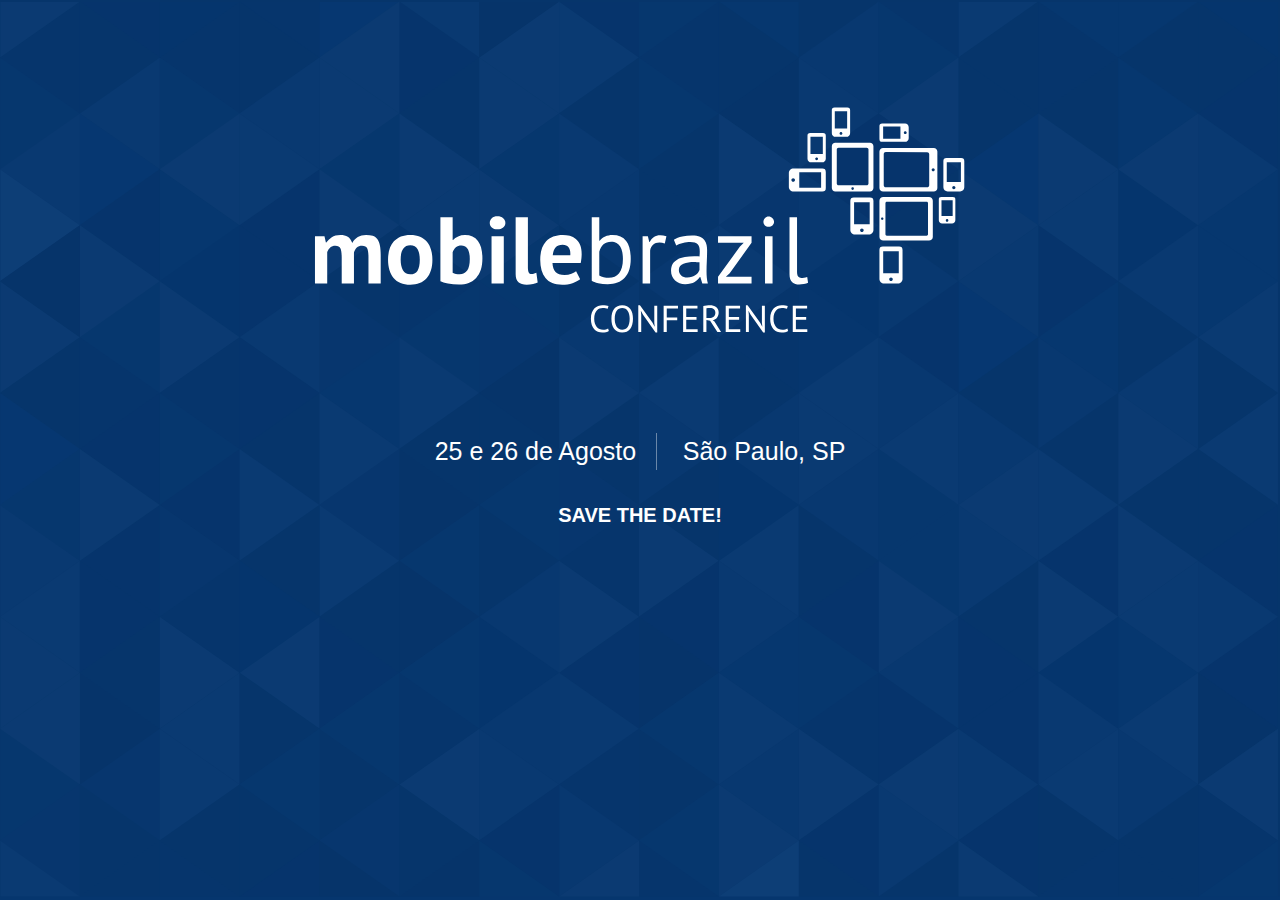
<file: index.html>
<!DOCTYPE html>
<html lang="pt-br">

<head>
    <meta http-equiv="Content-Type" content="text/html; charset=UTF-8">
    <title>Mobile Brazil Conference 2016</title>

    <meta http-equiv="X-UA-Compatible" content="IE=edge,chrome=1">
    <meta name="description" content="Mobile Brazil Conference 2015">
    <meta name="keywords" content="mobile, android, ios, windows, phone, firefoxos, web, javascript, css3, html5, evento, congresso, sao paulo, brasil, brazil">
    <meta name="viewport" content="width=device-width, initial-scale=1.0, maximum-scale=1.0, user-scalable=no">

    <meta name="theme-color" content="#ffffff">
    <link rel="stylesheet" href="./assets/bootstrap.min.css">
    <link href="./assets/font-awesome.min.css" rel="stylesheet">
    <link rel="stylesheet" href="./assets/style.css">
    <link rel="stylesheet" href="./assets/magnific-popup.css">
    <link href="./assets/css(1)" rel="stylesheet" type="text/css">
    <link rel="apple-touch-icon" sizes="57x57" href="http://mobilebrazilconference.com.br/img/apple-icon-57x57.png">
    <link rel="apple-touch-icon" sizes="60x60" href="http://mobilebrazilconference.com.br/img/apple-icon-60x60.png">
    <link rel="apple-touch-icon" sizes="72x72" href="http://mobilebrazilconference.com.br/img/apple-icon-72x72.png">
    <link rel="apple-touch-icon" sizes="76x76" href="http://mobilebrazilconference.com.br/img/apple-icon-76x76.png">
    <link rel="apple-touch-icon" sizes="114x114" href="http://mobilebrazilconference.com.br/img/apple-icon-114x114.png">
    <link rel="apple-touch-icon" sizes="120x120" href="http://mobilebrazilconference.com.br/img/apple-icon-120x120.png">
    <link rel="apple-touch-icon" sizes="144x144" href="http://mobilebrazilconference.com.br/img/apple-icon-144x144.png">
    <link rel="apple-touch-icon" sizes="152x152" href="http://mobilebrazilconference.com.br/img/apple-icon-152x152.png">
    <link rel="apple-touch-icon" sizes="180x180" href="http://mobilebrazilconference.com.br/img/apple-icon-180x180.png">
    <link rel="icon" type="image/png" sizes="192x192" href="http://mobilebrazilconference.com.br/img/android-icon-192x192.png">
    <link rel="icon" type="image/png" sizes="32x32" href="http://mobilebrazilconference.com.br/img/favicon-32x32.png">
    <link rel="icon" type="image/png" sizes="96x96" href="http://mobilebrazilconference.com.br/img/favicon-96x96.png">
    <link rel="icon" type="image/png" sizes="16x16" href="http://mobilebrazilconference.com.br/img/favicon-16x16.png">
    <meta property="og:title" content="Mobile Brazil Conference 2016">
    <meta property="og:image" content="img/fb-mbc.png">
    <meta property="og:description" content="13 e 14 de Maio de 2016 - São Paulo, SP">
    <link rel="manifest" href="http://mobilebrazilconference.com.br/img/manifest.json">
    <meta name="msapplication-TileColor" content="#ffffff">
    <meta name="msapplication-TileImage" content="img/ms-icon-144x144.png">
    <meta name="theme-color" content="#ffffff">
</head>

<body>
    <section id="intro">
        <div class="container">
            <div class="row">
                <div class="col-md-offset-2 col-md-8 intro-connections-wrp">
                    <h1 class="brand-heading"><img class="main-logo" src="./assets/logo-mobile.svg" alt="Mobile Brazil Conference"></h1>
                    <p class="intro-text">
                        <span class="subtitle-left">25 e 26 de Agosto</span>
                        <span class="subtitle-right">São Paulo, SP</span>
                        <br/><br/>
                        <span><b>SAVE THE DATE!</b></span>
                    </p>
                </div>
            </div>
        </div>
        <svg class="triangles" preserveAspectRatio="none" viewBox="0 0 805 461" version="1.1" xmlns="http://www.w3.org/2000/svg" xmlns:xlink="http://www.w3.org/1999/xlink">
            <g id="Page-1" sketch:type="MSShapeGroup">
                <rect id="Rectangle-1-Copy" fill="#063569" x="0" y="0" width="100%" height="459"></rect>
                <path d="M301.391,29.442 L251.162,58.09 L301.394,86.739 L301.394,29.442 L301.391,29.442" id="Fill-66" fill="#063569"></path>
                <path d="M100.464,373.23 L50.233,401.882 L100.464,430.527 L100.464,373.23" id="Fill-67" fill="#0A386F"></path>
                <path d="M602.783,373.23 L602.783,430.527 L653.017,401.882 L602.783,373.23" id="Fill-68" fill="#0F3E76"></path>
                <path d="M401.857,144.04 L401.857,201.337 L452.091,172.687 L401.857,144.04" id="Fill-69" fill="#063569"></path>
                <path d="M301.394,144.04 L301.391,144.04 L251.162,172.687 L301.394,201.337 L301.394,144.04" id="Fill-70" fill="#083A70"></path>
                <path d="M100.464,258.637 L50.233,287.281 L100.464,315.934 L100.464,258.637" id="Fill-71" fill="#06336A"></path>
                <path d="M401.857,373.23 L401.857,430.527 L452.091,401.882 L401.857,373.23" id="Fill-72" fill="#063569"></path>
                <path d="M502.322,144.04 L452.091,172.687 L502.322,201.337 L502.322,144.04" id="Fill-73" fill="#06346B"></path>
                <path d="M200.927,373.23 L200.927,430.527 L251.162,401.882 L200.927,373.23" id="Fill-74" fill="#063569"></path>
                <path d="M200.927,201.337 L150.694,229.982 L200.927,258.637 L200.927,201.337" id="Fill-75" fill="#063569"></path>
                <path d="M401.857,86.739 L351.626,115.389 L401.857,144.04 L401.857,86.739" id="Fill-76" fill="#0C3B73"></path>
                <path d="M200.927,258.637 L200.927,315.934 L251.162,287.281 L200.927,258.637" id="Fill-77" fill="#114078"></path>
                <path d="M401.857,29.442 L401.857,86.739 L452.091,58.09 L401.857,29.442" id="Fill-78" fill="#083A70"></path>
                <path d="M200.927,86.739 L150.694,115.389 L200.927,144.04 L200.927,86.739" id="Fill-79" fill="#06336A"></path>
                <path d="M703.248,86.743 L703.248,144.04 L753.481,115.393 L703.248,86.743" id="Fill-80" fill="#04356D"></path>
                <path d="M602.783,86.739 L552.553,115.389 L602.783,144.04 L602.783,86.739" id="Fill-81" fill="#063569"></path>
                <path d="M502.322,29.442 L452.091,58.09 L502.322,86.739 L502.322,29.442" id="Fill-82" fill="#073265"></path>
                <path d="M401.857,201.337 L351.626,229.982 L401.857,258.637 L401.857,201.337" id="Fill-83" fill="#063569"></path>
                <path d="M502.322,258.637 L502.317,258.637 L452.091,287.281 L502.322,315.934 L502.322,258.637" id="Fill-84" fill="#114078"></path>
                <path d="M100.464,86.743 L100.464,144.04 L150.694,115.389 L100.464,86.743" id="Fill-85" fill="#073971"></path>
                <path d="M602.783,29.442 L602.783,86.739 L653.017,58.09 L602.783,29.442" id="Fill-86" fill="#063569"></path>
                <path d="M301.394,201.337 L301.394,258.637 L351.626,229.982 L301.394,201.337" id="Fill-87" fill="#063569"></path>
                <path d="M602.783,144.04 L602.783,201.337 L653.017,172.69 L602.783,144.04" id="Fill-88" fill="#073A76"></path>
                <path d="M100.464,144.04 L50.233,172.687 L100.464,201.337 L100.464,144.04" id="Fill-89" fill="#083A70"></path>
                <path d="M100.464,201.337 L100.464,258.637 L150.694,229.982 L100.464,201.337" id="Fill-90" fill="#083A70"></path>
                <path d="M200.927,29.442 L200.927,86.739 L251.162,58.09 L200.927,29.442" id="Fill-91" fill="#134278"></path>
                <path d="M200.927,144.04 L200.927,201.337 L251.162,172.687 L200.927,144.04" id="Fill-92" fill="#0A386F"></path>
                <path d="M602.783,258.637 L602.783,315.934 L653.017,287.281 L602.783,258.637" id="Fill-93" fill="#0F3E76"></path>
                <path d="M301.394,258.637 L301.391,258.637 L251.162,287.281 L301.394,315.934 L301.394,258.637" id="Fill-94" fill="#083A70"></path>
                <path d="M502.322,201.337 L502.322,258.637 L552.553,229.982 L502.322,201.337" id="Fill-95" fill="#114078"></path>
                <path d="M502.322,86.743 L502.322,144.04 L552.553,115.389 L502.322,86.743" id="Fill-96" fill="#0C3B73"></path>
                <path d="M200.927,315.934 L150.694,344.578 L200.927,373.23 L200.927,315.934" id="Fill-97" fill="#134278"></path>
                <path d="M100.464,29.442 L50.233,58.09 L100.464,86.739 L100.464,29.442" id="Fill-98" fill="#0F3E76"></path>
                <path d="M602.783,315.934 L602.783,315.934 L552.553,344.578 L602.783,373.23 L602.783,315.934" id="Fill-99" fill="#0C3B73"></path>
                <path d="M401.857,315.934 L401.852,315.934 L351.626,344.578 L401.857,373.23 L401.857,315.934" id="Fill-100" fill="#06336A"></path>
                <path d="M401.857,258.637 L401.857,315.934 L452.091,287.281 L401.857,258.637" id="Fill-101" fill="#134278"></path>
                <path d="M703.248,144.04 L653.017,172.69 L703.248,201.337 L703.248,144.04" id="Fill-102" fill="#073971"></path>
                <path d="M703.248,29.442 L653.017,58.09 L703.248,86.741 L703.248,29.442" id="Fill-103" fill="#063569"></path>
                <path d="M301.394,430.527 L301.394,459.181 L351.626,459.181 L301.394,430.527" id="Fill-104" fill="#083A70"></path>
                <path d="M0.224,144.169 L0.224,201.211 L50.233,172.687 L0.224,144.169" id="Fill-105" fill="#134278"></path>
                <path d="M0.224,29.569 L0.224,86.61 L50.233,58.09 L0.224,29.569" id="Fill-106" fill="#083A70"></path>
                <path d="M703.248,430.527 L703.248,459.181 L753.479,459.181 L703.248,430.527" id="Fill-107" fill="#063569"></path>
                <path d="M602.783,201.337 L552.553,229.982 L602.783,258.637 L602.783,201.337" id="Fill-108" fill="#114078"></path>
                <path d="M401.857,430.527 L401.852,430.527 L351.626,459.181 L401.857,459.181 L401.857,430.527" id="Fill-109" fill="#134278"></path>
                <path d="M602.783,430.527 L602.783,430.527 L552.553,459.181 L602.783,459.181 L602.783,430.527" id="Fill-110" fill="#063569"></path>
                <path d="M803.712,201.337 L753.479,229.989 L803.712,258.637 L803.712,201.337" id="Fill-111" fill="#114078"></path>
                <path d="M803.712,315.934 L803.712,315.934 L753.479,344.578 L803.712,373.23 L803.712,315.934" id="Fill-112" fill="#06336A"></path>
                <path d="M100.464,430.527 L100.464,459.181 L150.694,459.181 L100.464,430.527" id="Fill-113" fill="#06346B"></path>
                <path d="M0.224,258.763 L0.224,315.807 L50.233,287.281 L0.224,258.763" id="Fill-114" fill="#0F3E76"></path>
                <path d="M0.224,373.359 L0.224,430.4 L50.233,401.882 L0.224,373.359" id="Fill-115" fill="#083A70"></path>
                <path d="M200.927,430.527 L150.694,459.181 L200.927,459.181 L200.927,430.527" id="Fill-116" fill="#06336A"></path>
                <path d="M803.712,86.741 L753.481,115.393 L803.712,144.04 L803.712,86.741" id="Fill-117" fill="#073971"></path>
                <path d="M803.712,430.527 L803.712,430.527 L753.479,459.181 L803.712,459.181 L803.712,430.527" id="Fill-118" fill="#073970"></path>
                <path d="M100.464,315.934 L100.464,373.23 L150.694,344.578 L100.464,315.934" id="Fill-119" fill="#134278"></path>
                <path d="M301.394,86.743 L301.394,144.04 L351.626,115.389 L301.394,86.743" id="Fill-120" fill="#134278"></path>
                <path d="M502.322,430.527 L502.322,459.181 L552.553,459.181 L502.322,430.527" id="Fill-121" fill="#063569"></path>
                <path d="M653.017,401.882 L653.017,401.882 L602.783,430.527 L653.017,459.181 L653.017,401.882" id="Fill-122" fill="#06336A"></path>
                <path d="M100.464,1.019 L50.628,1.019 L100.464,29.442 L100.464,1.019" id="Fill-123" fill="#06336A"></path>
                <path d="M50.233,0.792 L50.233,58.09 L100.464,29.442 L50.233,0.792" id="Fill-125" fill="#063569"></path>
                <path d="M50.233,0.792 L50.233,0.792 L0.224,29.315 L0.224,29.569 L50.233,58.09 L50.233,0.792" id="Fill-126" fill="#06346B"></path>
                <path d="M50.233,58.09 L50.233,58.09 L0.224,86.61 L0.224,86.865 L50.233,115.389 L50.233,58.09" id="Fill-127" fill="#0F3E76"></path>
                <path d="M0.224,86.865 L0.224,143.913 L50.233,115.389 L0.224,86.865" id="Fill-128" fill="#194A84"></path>
                <path d="M50.233,58.09 L50.233,115.389 L100.464,86.739 L50.233,58.09" id="Fill-129" fill="#073A76"></path>
                <path d="M100.464,86.739 L100.464,86.739 L50.233,115.389 L100.464,144.036 L100.464,86.739" id="Fill-130" fill="#06336A"></path>
                <path d="M50.233,115.389 L50.233,172.687 L100.464,144.04 L100.464,144.036 L50.233,115.389" id="Fill-131" fill="#134278"></path>
                <path id="Fill-132" fill="#4A7E9A" d="M100.464,144.036 L100.464,144.04 L100.464,144.036"></path>
                <path d="M50.233,115.389 L50.233,115.389 L0.224,143.913 L0.224,144.169 L50.233,172.687 L50.233,115.389" id="Fill-133" fill="#073265"></path>
                <path d="M50.233,172.687 L50.233,172.687 L0.224,201.211 L0.224,201.464 L50.233,229.982 L50.233,172.687" id="Fill-134" fill="#063569"></path>
                <path d="M0.224,201.464 L0.224,258.508 L50.233,229.982 L0.224,201.464" id="Fill-135" fill="#073A76"></path>
                <path d="M50.233,172.687 L50.233,229.982 L100.464,201.337 L50.233,172.687" id="Fill-136" fill="#06346B"></path>
                <path d="M100.464,201.337 L100.464,201.337 L50.233,229.982 L100.464,258.637 L100.464,201.337" id="Fill-137" fill="#06336A"></path>
                <path d="M50.233,229.982 L50.233,287.281 L100.464,258.637 L50.233,229.982" id="Fill-138" fill="#134278"></path>
                <path d="M50.233,229.982 L50.233,229.982 L0.224,258.508 L0.224,258.763 L50.233,287.281 L50.233,229.982" id="Fill-139" fill="#083A70"></path>
                <path d="M50.233,287.281 L50.233,287.281 L0.224,315.807 L0.224,316.06 L50.233,344.578 L50.233,287.281" id="Fill-140" fill="#114078"></path>
                <path d="M0.224,316.06 L0.224,373.104 L50.233,344.578 L0.224,316.06" id="Fill-141" fill="#134278"></path>
                <path d="M50.233,287.281 L50.233,344.578 L100.464,315.934 L50.233,287.281" id="Fill-142" fill="#06336A"></path>
                <path d="M100.464,315.934 L100.464,315.934 L50.233,344.578 L100.464,373.23 L100.464,315.934" id="Fill-143" fill="#063569"></path>
                <path d="M50.233,344.578 L50.233,401.882 L100.464,373.23 L50.233,344.578" id="Fill-144" fill="#073265"></path>
                <path d="M50.233,344.578 L50.233,344.578 L0.224,373.104 L0.224,373.359 L50.233,401.882 L50.233,344.578" id="Fill-145" fill="#134278"></path>
                <path d="M50.233,401.882 L50.233,401.882 L0.224,430.4 L0.224,430.656 L50.233,459.181 L50.233,401.882" id="Fill-146" fill="#0A386F"></path>
                <path d="M0.224,430.656 L0.224,459.181 L50.233,459.181 L0.224,430.656" id="Fill-147" fill="#114078"></path>
                <path d="M50.233,401.882 L50.233,459.181 L100.464,430.527 L50.233,401.882" id="Fill-148" fill="#063569"></path>
                <path d="M100.464,430.527 L100.464,430.527 L50.233,459.181 L100.464,459.181 L100.464,430.527" id="Fill-149" fill="#063569"></path>
                <path d="M150.694,0.795 L150.694,0.795 L100.464,29.442 L150.694,58.09 L150.694,0.795" id="Fill-150" fill="#06346B"></path>
                <path d="M100.464,29.442 L100.464,86.743 L150.694,58.09 L100.464,29.442" id="Fill-151" fill="#083A70"></path>
                <path d="M150.694,0.795 L150.694,58.09 L200.927,29.442 L150.694,0.795" id="Fill-152" fill="#063569"></path>
                <path d="M200.927,29.442 L200.927,29.442 L150.694,58.09 L200.927,86.739 L200.927,29.442" id="Fill-153" fill="#0F3E76"></path>
                <path id="Fill-154" fill="#4A7E9A" d="M200.927,86.739 L200.927,86.743 L200.927,86.739"></path>
                <path d="M150.694,58.09 L150.694,115.389 L200.927,86.739 L150.694,58.09" id="Fill-156" fill="#114078"></path>
                <path d="M150.694,58.09 L150.694,58.09 L100.464,86.743 L150.694,115.389 L150.694,58.09" id="Fill-157" fill="#134278"></path>
                <path d="M351.626,0.795 L351.626,0.795 L301.394,29.442 L351.626,58.09 L351.626,0.795" id="Fill-158" fill="#134278"></path>
                <path d="M301.394,29.442 L301.394,86.743 L351.626,58.09 L301.394,29.442" id="Fill-159" fill="#134278"></path>
                <path d="M351.626,0.795 L351.626,58.09 L401.857,29.442 L351.626,0.795" id="Fill-160" fill="#114078"></path>
                <path d="M401.857,29.442 L401.857,29.442 L351.626,58.09 L401.857,86.739 L401.857,29.442" id="Fill-161" fill="#063569"></path>
                <path id="Fill-162" fill="#4A7E9A" d="M401.857,86.739 L401.857,86.743 L401.857,86.739"></path>
                <path d="M351.626,58.09 L351.626,115.389 L401.857,86.739 L351.626,58.09" id="Fill-164" fill="#0F3E76"></path>
                <path d="M351.626,58.09 L351.626,58.09 L301.394,86.743 L351.626,115.389 L351.626,58.09" id="Fill-165" fill="#073970"></path>
                <path d="M552.553,0.795 L552.553,0.795 L502.322,29.442 L552.553,58.09 L552.553,0.795" id="Fill-166" fill="#0C3B73"></path>
                <path d="M502.322,29.442 L502.322,86.743 L552.553,58.09 L502.322,29.442" id="Fill-167" fill="#0F3E76"></path>
                <path d="M552.553,0.795 L552.553,58.09 L602.783,29.442 L552.553,0.795" id="Fill-168" fill="#073970"></path>
                <path id="Fill-169" fill="#4A7E9A" d="M602.783,86.739 L602.783,86.743 L602.783,86.739"></path>
                <path d="M602.783,29.442 L602.783,29.442 L552.553,58.09 L602.783,86.739 L602.783,29.442" id="Fill-171" fill="#134278"></path>
                <path d="M552.553,58.09 L552.553,115.389 L602.783,86.739 L552.553,58.09" id="Fill-172" fill="#06336A"></path>
                <path d="M552.553,58.09 L552.553,58.09 L502.322,86.743 L552.553,115.389 L552.553,58.09" id="Fill-173" fill="#06336A"></path>
                <path d="M753.481,0.795 L753.481,0.795 L703.248,29.442 L753.481,58.09 L753.481,0.795" id="Fill-174" fill="#063569"></path>
                <path d="M703.248,29.442 L703.248,86.743 L753.481,58.09 L703.248,29.442" id="Fill-175" fill="#073971"></path>
                <path d="M753.481,0.795 L753.481,58.09 L803.712,29.442 L753.481,0.795" id="Fill-176" fill="#063569"></path>
                <path d="M803.712,29.442 L803.712,29.442 L753.481,58.09 L803.712,86.741 L803.712,29.442" id="Fill-178" fill="#06336A"></path>
                <path d="M753.481,58.09 L753.481,115.393 L803.712,86.741 L753.481,58.09" id="Fill-179" fill="#0F3E76"></path>
                <path d="M753.481,58.09 L753.481,58.09 L703.248,86.743 L753.481,115.393 L753.481,58.09" id="Fill-180" fill="#134278"></path>
                <path d="M150.694,115.389 L150.694,115.389 L100.464,144.04 L150.694,172.687 L150.694,115.389" id="Fill-181" fill="#04356D"></path>
                <path d="M100.464,144.04 L100.464,201.337 L150.694,172.687 L100.464,144.04" id="Fill-182" fill="#134278"></path>
                <path d="M150.694,115.389 L150.694,172.687 L200.927,144.04 L150.694,115.389" id="Fill-183" fill="#06336A"></path>
                <path d="M200.927,144.04 L200.927,144.04 L150.694,172.687 L200.927,201.337 L200.927,144.04" id="Fill-184" fill="#0F3E76"></path>
                <path d="M150.694,172.687 L150.694,229.982 L200.927,201.337 L150.694,172.687" id="Fill-185" fill="#06336A"></path>
                <path d="M150.694,172.687 L150.694,172.687 L100.464,201.337 L150.694,229.982 L150.694,172.687" id="Fill-186" fill="#06346B"></path>
                <path d="M351.626,115.389 L351.626,115.389 L301.394,144.04 L351.626,172.687 L351.626,115.389" id="Fill-187" fill="#083970"></path>
                <path d="M301.394,144.04 L301.394,201.337 L351.626,172.687 L301.394,144.04" id="Fill-188" fill="#0A386F"></path>
                <path d="M351.626,115.389 L351.626,172.687 L401.857,144.04 L351.626,115.389" id="Fill-189" fill="#063569"></path>
                <path d="M401.857,144.04 L401.857,144.04 L351.626,172.687 L401.857,201.337 L401.857,144.04" id="Fill-190" fill="#0C3B73"></path>
                <path d="M351.626,172.687 L351.626,229.982 L401.857,201.337 L351.626,172.687" id="Fill-191" fill="#134278"></path>
                <path d="M351.626,172.687 L351.626,172.687 L301.394,201.337 L351.626,229.982 L351.626,172.687" id="Fill-192" fill="#073265"></path>
                <path d="M552.553,115.389 L552.553,115.389 L502.322,144.04 L552.553,172.687 L552.553,115.389" id="Fill-193" fill="#04356D"></path>
                <path d="M502.322,144.04 L502.322,201.337 L552.553,172.687 L502.322,144.04" id="Fill-194" fill="#063870"></path>
                <path d="M552.553,115.389 L552.553,172.687 L602.783,144.04 L552.553,115.389" id="Fill-195" fill="#0C3B73"></path>
                <path d="M602.783,144.04 L602.783,144.04 L552.553,172.687 L602.783,201.337 L602.783,144.04" id="Fill-196" fill="#06336A"></path>
                <path d="M552.553,172.687 L552.553,229.982 L602.783,201.337 L552.553,172.687" id="Fill-197" fill="#0C3B73"></path>
                <path d="M552.553,172.687 L552.553,172.687 L502.322,201.337 L552.553,229.982 L552.553,172.687" id="Fill-198" fill="#114078"></path>
                <path d="M703.248,201.337 L703.248,258.637 L753.479,229.989 L703.248,201.337" id="Fill-199" fill="#134278"></path>
                <path d="M703.248,258.637 L703.245,258.637 L653.017,287.281 L703.248,315.934 L703.248,258.637" id="Fill-200" fill="#06336A"></path>
                <path d="M703.248,373.23 L703.245,373.23 L653.017,401.882 L703.248,430.527 L703.248,373.23" id="Fill-201" fill="#114078"></path>
                <path d="M703.248,315.934 L703.248,373.23 L753.479,344.578 L703.248,315.934" id="Fill-202" fill="#073971"></path>
                <path d="M502.322,373.23 L502.317,373.23 L452.091,401.882 L502.322,430.527 L502.322,373.23" id="Fill-203" fill="#0C3B73"></path>
                <path d="M502.322,315.934 L502.322,373.23 L552.553,344.578 L502.322,315.934" id="Fill-204" fill="#083A70"></path>
                <path d="M301.394,373.23 L301.391,373.23 L251.162,401.882 L301.394,430.527 L301.394,373.23" id="Fill-205" fill="#134278"></path>
                <path d="M301.394,315.934 L301.394,373.23 L351.626,344.578 L301.394,315.934" id="Fill-206" fill="#04356D"></path>
                <path d="M753.481,115.393 L753.481,115.393 L703.248,144.04 L753.481,172.69 L753.481,115.393" id="Fill-207" fill="#0F3E76"></path>
                <path d="M703.248,144.04 L703.248,201.337 L753.481,172.69 L703.248,144.04" id="Fill-208" fill="#063569"></path>
                <path d="M753.481,115.393 L753.481,172.69 L803.712,144.04 L753.481,115.393" id="Fill-209" fill="#073971"></path>
                <path d="M803.712,144.04 L803.712,144.04 L753.481,172.69 L803.712,201.337 L803.712,144.04" id="Fill-210" fill="#114078"></path>
                <path d="M753.479,229.989 L803.712,201.337 L753.481,172.69 L753.479,229.989 Z" id="Fill-211" fill="#063569"></path>
                <path d="M753.481,172.69 L703.248,201.337 L753.479,229.989 L753.481,172.69" id="Fill-212" fill="#0F3E76"></path>
                <path d="M150.694,229.982 L150.694,229.982 L100.464,258.637 L150.694,287.281 L150.694,229.982" id="Fill-213" fill="#06336A"></path>
                <path d="M100.464,258.637 L100.464,315.934 L150.694,287.281 L100.464,258.637" id="Fill-214" fill="#0A386F"></path>
                <path d="M150.694,229.982 L150.694,287.281 L200.927,258.637 L150.694,229.982" id="Fill-215" fill="#114078"></path>
                <path d="M200.927,258.637 L200.927,258.637 L150.694,287.281 L200.927,315.934 L200.927,258.637" id="Fill-216" fill="#063569"></path>
                <path d="M150.694,287.281 L150.694,344.578 L200.927,315.934 L150.694,287.281" id="Fill-217" fill="#04356D"></path>
                <path d="M150.694,287.281 L150.694,287.281 L100.464,315.934 L150.694,344.578 L150.694,287.281" id="Fill-218" fill="#06346B"></path>
                <path d="M351.626,229.982 L351.626,229.982 L301.394,258.637 L351.626,287.281 L351.626,229.982" id="Fill-219" fill="#083A70"></path>
                <path d="M301.394,258.637 L301.394,315.934 L351.626,287.281 L301.394,258.637" id="Fill-220" fill="#063569"></path>
                <path d="M351.626,229.982 L351.626,287.281 L401.857,258.637 L351.626,229.982" id="Fill-221" fill="#0A386F"></path>
                <path d="M401.857,258.637 L401.857,258.637 L351.626,287.281 L401.857,315.934 L401.857,258.637" id="Fill-222" fill="#06346B"></path>
                <path id="Fill-223" fill="#4A7E9A" d="M401.857,315.934 L401.852,315.934 L401.857,315.934"></path>
                <path d="M351.626,287.281 L351.626,344.578 L401.852,315.934 L401.857,315.934 L351.626,287.281" id="Fill-225" fill="#134278"></path>
                <path d="M351.626,287.281 L351.626,287.281 L301.394,315.934 L351.626,344.578 L351.626,287.281" id="Fill-226" fill="#0C3B73"></path>
                <path d="M552.553,229.982 L552.553,229.982 L502.322,258.637 L552.553,287.281 L552.553,229.982" id="Fill-227" fill="#0C3B73"></path>
                <path d="M502.322,258.637 L502.322,315.934 L552.553,287.281 L502.322,258.637" id="Fill-228" fill="#063569"></path>
                <path d="M552.553,229.982 L552.553,287.281 L602.783,258.637 L552.553,229.982" id="Fill-229" fill="#083A70"></path>
                <path d="M602.783,258.637 L602.783,258.637 L552.553,287.281 L602.783,315.934 L602.783,258.637" id="Fill-230" fill="#083A70"></path>
                <path d="M552.553,287.281 L552.553,344.578 L602.783,315.934 L552.553,287.281" id="Fill-233" fill="#134278"></path>
                <path d="M552.553,287.281 L552.553,287.281 L502.322,315.934 L552.553,344.578 L552.553,287.281" id="Fill-234" fill="#06336A"></path>
                <path d="M753.479,229.989 L753.479,229.989 L703.248,258.637 L753.479,287.281 L753.479,229.989" id="Fill-235" fill="#063569"></path>
                <path d="M703.248,258.637 L703.248,315.934 L753.479,287.281 L703.248,258.637" id="Fill-236" fill="#134278"></path>
                <path d="M753.479,229.989 L753.479,287.281 L803.712,258.637 L753.479,229.989" id="Fill-237" fill="#063569"></path>
                <path d="M803.712,258.637 L803.712,258.637 L753.479,287.281 L803.712,315.934 L803.712,258.637" id="Fill-238" fill="#06336A"></path>
                <path d="M753.479,287.281 L753.479,344.578 L803.712,315.934 L753.479,287.281" id="Fill-241" fill="#0F3E76"></path>
                <path d="M753.479,287.281 L753.479,287.281 L703.248,315.934 L753.479,344.578 L753.479,287.281" id="Fill-242" fill="#114078"></path>
                <path d="M150.694,344.578 L150.694,344.578 L100.464,373.23 L150.694,401.882 L150.694,344.578" id="Fill-243" fill="#114078"></path>
                <path d="M100.464,373.23 L100.464,430.527 L150.694,401.882 L100.464,373.23" id="Fill-244" fill="#114078"></path>
                <path d="M150.694,344.578 L150.694,401.882 L200.927,373.23 L150.694,344.578" id="Fill-245" fill="#063569"></path>
                <path d="M200.927,373.23 L200.927,373.23 L150.694,401.882 L200.927,430.527 L200.927,373.23" id="Fill-246" fill="#083A70"></path>
                <path d="M150.694,401.882 L150.694,459.181 L200.927,430.527 L150.694,401.882" id="Fill-247" fill="#063569"></path>
                <path d="M150.694,401.882 L150.694,401.882 L100.464,430.527 L150.694,459.181 L150.694,401.882" id="Fill-248" fill="#063569"></path>
                <path d="M351.626,344.578 L351.626,344.578 L301.394,373.23 L351.626,401.882 L351.626,344.578" id="Fill-249" fill="#0C3B73"></path>
                <path d="M301.394,373.23 L301.394,430.527 L351.626,401.882 L301.394,373.23" id="Fill-250" fill="#0F3E76"></path>
                <path d="M351.626,344.578 L351.626,401.882 L401.857,373.23 L351.626,344.578" id="Fill-251" fill="#0F3E76"></path>
                <path d="M401.857,373.23 L401.857,373.23 L351.626,401.882 L401.857,430.527 L401.857,373.23" id="Fill-252" fill="#06346B"></path>
                <path id="Fill-253" fill="#4A7E9A" d="M401.857,430.527 L401.852,430.527 L401.857,430.527"></path>
                <path d="M351.626,401.882 L351.626,459.181 L401.852,430.527 L401.857,430.527 L351.626,401.882" id="Fill-255" fill="#0C3B73"></path>
                <path d="M351.626,401.882 L351.626,401.882 L301.394,430.527 L351.626,459.181 L351.626,401.882" id="Fill-256" fill="#06336A"></path>
                <path d="M552.553,344.578 L552.553,344.578 L502.322,373.23 L552.553,401.882 L552.553,344.578" id="Fill-257" fill="#06346B"></path>
                <path d="M502.322,373.23 L502.322,430.527 L552.553,401.882 L502.322,373.23" id="Fill-258" fill="#134278"></path>
                <path d="M552.553,344.578 L552.553,401.882 L602.783,373.23 L552.553,344.578" id="Fill-259" fill="#06336A"></path>
                <path d="M602.783,373.23 L602.783,373.23 L552.553,401.882 L602.783,430.527 L602.783,373.23" id="Fill-260" fill="#134278"></path>
                <path d="M552.553,401.882 L552.553,459.181 L602.783,430.527 L552.553,401.882" id="Fill-263" fill="#0F3E76"></path>
                <path d="M552.553,401.882 L552.553,401.882 L502.322,430.527 L552.553,459.181 L552.553,401.882" id="Fill-264" fill="#06336A"></path>
                <path d="M753.479,344.578 L753.479,344.578 L703.248,373.23 L753.479,401.882 L753.479,344.578" id="Fill-265" fill="#114078"></path>
                <path d="M703.248,373.23 L703.248,430.527 L753.479,401.882 L703.248,373.23" id="Fill-266" fill="#0C3B73"></path>
                <path d="M753.479,344.578 L753.479,401.882 L803.712,373.23 L753.479,344.578" id="Fill-267" fill="#073265"></path>
                <path d="M803.712,373.23 L803.712,373.23 L753.479,401.882 L803.712,430.527 L803.712,373.23" id="Fill-268" fill="#134278"></path>
                <path d="M753.479,401.882 L753.479,459.181 L803.712,430.527 L753.479,401.882" id="Fill-271" fill="#06346B"></path>
                <path d="M753.479,401.882 L753.479,401.882 L703.248,430.527 L753.479,459.181 L753.479,401.882" id="Fill-272" fill="#063569"></path>
                <path d="M250.768,1.019 L200.927,1.019 L200.927,29.442 L250.768,1.019" id="Fill-273" fill="#073A76"></path>
                <path d="M301.394,1.019 L251.555,1.019 L301.394,29.442 L301.394,1.019" id="Fill-274" fill="#0F3E76"></path>
                <path id="Fill-275" fill="#4A7E9A" d="M301.394,29.442 L301.391,29.442 L301.394,29.442"></path>
                <path d="M451.696,1.019 L401.857,1.019 L401.857,29.442 L451.696,1.019" id="Fill-277" fill="#073970"></path>
                <path d="M502.322,1.019 L452.481,1.019 L502.322,29.442 L502.322,1.019" id="Fill-278" fill="#073971"></path>
                <path d="M652.624,1.019 L602.783,1.019 L602.783,29.442 L652.624,1.019" id="Fill-279" fill="#114078"></path>
                <path d="M703.248,1.019 L653.409,1.019 L703.248,29.442 L703.248,1.019" id="Fill-280" fill="#073971"></path>
                <path id="Fill-281" fill="#4A7E9A" d="M301.394,29.442 L301.391,29.442 L301.394,29.442"></path>
                <path d="M251.162,0.792 L251.162,58.09 L301.391,29.442 L301.394,29.442 L251.162,0.792" id="Fill-282" fill="#06336A"></path>
                <path d="M251.162,0.792 L251.162,0.792 L200.927,29.442 L251.162,58.09 L251.162,0.792" id="Fill-283" fill="#134278"></path>
                <path d="M452.091,0.792 L452.091,58.09 L502.322,29.442 L452.091,0.792" id="Fill-285" fill="#063569"></path>
                <path d="M452.091,0.792 L452.091,0.792 L401.857,29.442 L452.091,58.09 L452.091,0.792" id="Fill-286" fill="#06346B"></path>
                <path d="M653.017,0.792 L653.017,58.09 L703.248,29.442 L653.017,0.792" id="Fill-288" fill="#06346B"></path>
                <path d="M653.017,0.792 L653.017,0.792 L602.783,29.442 L653.017,58.09 L653.017,0.792" id="Fill-289" fill="#063569"></path>
                <path d="M251.162,58.09 L251.162,58.09 L200.927,86.739 L251.162,115.389 L251.162,58.09" id="Fill-290" fill="#083A70"></path>
                <path d="M200.927,86.739 L200.927,144.04 L251.162,115.389 L200.927,86.739" id="Fill-291" fill="#134278"></path>
                <path d="M251.162,58.09 L251.162,115.389 L301.394,86.739 L251.162,58.09" id="Fill-292" fill="#134278"></path>
                <path id="Fill-293" fill="#4A7E9A" d="M301.394,144.036 L301.391,144.04 L301.394,144.04 L301.394,144.036"></path>
                <path d="M301.394,86.739 L301.394,86.739 L251.162,115.389 L301.394,144.036 L301.394,86.739" id="Fill-294" fill="#114078"></path>
                <path d="M251.162,115.389 L251.162,172.687 L301.391,144.04 L301.394,144.036 L251.162,115.389" id="Fill-295" fill="#06346B"></path>
                <path d="M251.162,115.389 L251.162,115.389 L200.927,144.04 L251.162,172.687 L251.162,115.389" id="Fill-296" fill="#063569"></path>
                <path d="M452.091,58.09 L452.091,58.09 L401.857,86.739 L452.091,115.389 L452.091,58.09" id="Fill-297" fill="#063569"></path>
                <path d="M401.857,86.739 L401.857,144.04 L452.091,115.389 L401.857,86.739" id="Fill-298" fill="#063569"></path>
                <path d="M452.091,58.09 L452.091,115.389 L502.322,86.739 L452.091,58.09" id="Fill-299" fill="#134278"></path>
                <path d="M502.322,86.739 L502.322,86.739 L452.091,115.389 L502.322,144.036 L502.322,86.739" id="Fill-300" fill="#0A386F"></path>
                <path d="M452.091,115.389 L452.091,172.687 L502.322,144.04 L502.322,144.036 L452.091,115.389" id="Fill-301" fill="#114078"></path>
                <path id="Fill-302" fill="#4A7E9A" d="M502.322,144.036 L502.322,144.04 L502.322,144.036"></path>
                <path d="M452.091,115.389 L452.091,115.389 L401.857,144.04 L452.091,172.687 L452.091,115.389" id="Fill-303" fill="#0C3B73"></path>
                <path d="M653.017,58.09 L653.017,58.09 L602.783,86.739 L653.017,115.393 L653.017,58.09" id="Fill-304" fill="#073A76"></path>
                <path d="M602.783,86.739 L602.783,144.04 L653.017,115.393 L602.783,86.739" id="Fill-305" fill="#134278"></path>
                <path d="M653.017,58.09 L653.017,115.393 L703.248,86.741 L653.017,58.09" id="Fill-306" fill="#134278"></path>
                <path d="M703.248,86.741 L703.248,86.741 L653.017,115.393 L703.248,144.038 L703.248,86.741" id="Fill-307" fill="#114078"></path>
                <path d="M653.017,115.393 L653.017,172.69 L703.248,144.04 L703.248,144.038 L653.017,115.393" id="Fill-308" fill="#06336A"></path>
                <path id="Fill-309" fill="#4A7E9A" d="M703.248,144.038 L703.248,144.04 L703.248,144.038"></path>
                <path d="M653.017,115.393 L653.017,115.393 L602.783,144.04 L653.017,172.69 L653.017,115.393" id="Fill-310" fill="#0F3E76"></path>
                <path d="M251.162,172.687 L251.162,172.687 L200.927,201.337 L251.162,229.982 L251.162,172.687" id="Fill-311" fill="#073971"></path>
                <path d="M200.927,201.337 L200.927,258.637 L251.162,229.982 L200.927,201.337" id="Fill-312" fill="#114078"></path>
                <path d="M251.162,172.687 L251.162,229.982 L301.394,201.337 L251.162,172.687" id="Fill-313" fill="#114078"></path>
                <path d="M301.394,201.337 L301.394,201.337 L251.162,229.982 L301.394,258.637 L301.394,201.337" id="Fill-314" fill="#063569"></path>
                <path id="Fill-315" fill="#4A7E9A" d="M301.394,258.637 L301.391,258.637 L301.394,258.637"></path>
                <path d="M251.162,229.982 L251.162,287.281 L301.391,258.637 L301.394,258.637 L251.162,229.982" id="Fill-317" fill="#073265"></path>
                <path d="M251.162,229.982 L251.162,229.982 L200.927,258.637 L251.162,287.281 L251.162,229.982" id="Fill-318" fill="#0A386F"></path>
                <path d="M452.091,172.687 L452.091,172.687 L401.857,201.337 L452.091,229.982 L452.091,172.687" id="Fill-319" fill="#114078"></path>
                <path d="M401.857,201.337 L401.857,258.637 L452.091,229.982 L401.857,201.337" id="Fill-320" fill="#0C3B73"></path>
                <path d="M452.091,172.687 L452.091,229.982 L502.322,201.337 L452.091,172.687" id="Fill-321" fill="#063569"></path>
                <path id="Fill-322" fill="#4A7E9A" d="M502.322,258.637 L502.317,258.637 L502.322,258.637"></path>
                <path d="M502.322,201.337 L502.322,201.337 L452.091,229.982 L502.322,258.637 L502.322,201.337" id="Fill-324" fill="#0C3B73"></path>
                <path d="M452.091,229.982 L452.091,287.281 L502.317,258.637 L502.322,258.637 L452.091,229.982" id="Fill-325" fill="#04356D"></path>
                <path d="M452.091,229.982 L452.091,229.982 L401.857,258.637 L452.091,287.281 L452.091,229.982" id="Fill-326" fill="#063569"></path>
                <path d="M653.017,172.69 L653.017,172.69 L602.783,201.337 L653.017,229.989 L653.017,172.69" id="Fill-327" fill="#063569"></path>
                <path d="M602.783,201.337 L602.783,258.637 L653.017,229.989 L602.783,201.337" id="Fill-328" fill="#0C3B73"></path>
                <path d="M653.017,172.69 L653.017,229.989 L703.248,201.337 L653.017,172.69" id="Fill-329" fill="#0C3B73"></path>
                <path id="Fill-330" fill="#4A7E9A" d="M703.248,258.637 L703.245,258.637 L703.248,258.637"></path>
                <path d="M703.248,201.337 L703.248,201.337 L653.017,229.989 L703.248,258.637 L703.248,201.337" id="Fill-332" fill="#063569"></path>
                <path d="M653.017,229.989 L653.017,287.281 L703.245,258.637 L703.248,258.637 L653.017,229.989" id="Fill-333" fill="#114078"></path>
                <path d="M653.017,229.989 L653.017,229.989 L602.783,258.637 L653.017,287.281 L653.017,229.989" id="Fill-334" fill="#134278"></path>
                <path d="M251.162,344.578 L251.162,344.587 L301.394,373.23 L251.162,344.578" id="Fill-335" fill="#4A7E9A"></path>
                <path d="M251.162,287.281 L251.162,287.281 L200.927,315.934 L251.162,344.578 L251.162,287.281" id="Fill-336" fill="#063569"></path>
                <path d="M200.927,315.934 L200.927,373.23 L251.162,344.578 L200.927,315.934" id="Fill-337" fill="#06336A"></path>
                <path d="M251.162,287.281 L251.162,344.578 L301.394,315.934 L251.162,287.281" id="Fill-338" fill="#073265"></path>
                <path id="Fill-339" fill="#4A7E9A" d="M301.394,373.23 L301.391,373.23 L301.394,373.23"></path>
                <path d="M301.394,315.934 L301.394,315.934 L251.162,344.578 L301.394,373.23 L301.394,315.934" id="Fill-341" fill="#083A70"></path>
                <path d="M251.162,344.587 L251.162,401.882 L301.391,373.23 L301.394,373.23 L251.162,344.587" id="Fill-342" fill="#06346B"></path>
                <path d="M251.162,344.578 L251.162,344.578 L200.927,373.23 L251.162,401.882 L251.162,344.578" id="Fill-343" fill="#083A70"></path>
                <path d="M452.091,287.281 L452.091,287.281 L401.857,315.934 L452.091,344.578 L452.091,287.281" id="Fill-344" fill="#06336A"></path>
                <path d="M401.857,315.934 L401.857,373.23 L452.091,344.578 L401.857,315.934" id="Fill-345" fill="#073265"></path>
                <path d="M452.091,287.281 L452.091,344.578 L502.322,315.934 L452.091,287.281" id="Fill-346" fill="#0F3E76"></path>
                <path id="Fill-347" fill="#4A7E9A" d="M502.322,373.23 L502.317,373.23 L502.322,373.23"></path>
                <path d="M502.322,315.934 L502.322,315.934 L452.091,344.578 L502.322,373.23 L502.322,315.934" id="Fill-349" fill="#073971"></path>
                <path d="M452.091,344.578 L452.091,401.882 L502.317,373.23 L502.322,373.23 L452.091,344.578" id="Fill-350" fill="#114078"></path>
                <path d="M452.091,344.578 L452.091,344.578 L401.857,373.23 L452.091,401.882 L452.091,344.578" id="Fill-351" fill="#083A70"></path>
                <path d="M653.017,287.281 L653.017,287.281 L602.783,315.934 L653.017,344.578 L653.017,287.281" id="Fill-352" fill="#063569"></path>
                <path d="M602.783,315.934 L602.783,373.23 L653.017,344.578 L602.783,315.934" id="Fill-353" fill="#06336A"></path>
                <path d="M653.017,287.281 L653.017,344.578 L703.248,315.934 L653.017,287.281" id="Fill-354" fill="#134278"></path>
                <path id="Fill-355" fill="#4A7E9A" d="M703.248,373.23 L703.245,373.23 L703.248,373.23"></path>
                <path d="M703.248,315.934 L703.248,315.934 L653.017,344.578 L703.248,373.23 L703.248,315.934" id="Fill-357" fill="#04356D"></path>
                <path d="M653.017,344.578 L653.017,401.882 L703.245,373.23 L703.248,373.23 L653.017,344.578" id="Fill-358" fill="#0F3E76"></path>
                <path d="M653.017,344.578 L653.017,344.578 L602.783,373.23 L653.017,401.882 L653.017,344.578" id="Fill-359" fill="#06336A"></path>
                <path d="M251.162,401.882 L251.162,401.882 L200.927,430.527 L251.162,459.181 L251.162,401.882" id="Fill-360" fill="#0A386F"></path>
                <path d="M200.927,430.527 L200.927,459.181 L251.162,459.181 L200.927,430.527" id="Fill-361" fill="#073265"></path>
                <path d="M251.162,401.882 L251.162,459.181 L301.394,430.527 L251.162,401.882" id="Fill-362" fill="#063569"></path>
                <path d="M301.394,430.527 L301.394,430.527 L251.162,459.181 L301.394,459.181 L301.394,430.527" id="Fill-363" fill="#073265"></path>
                <path d="M452.091,401.882 L452.091,401.882 L401.857,430.527 L452.091,459.181 L452.091,401.882" id="Fill-364" fill="#083A70"></path>
                <path d="M401.857,430.527 L401.857,459.181 L452.091,459.181 L401.857,430.527" id="Fill-365" fill="#06346B"></path>
                <path d="M452.091,401.882 L452.091,459.181 L502.322,430.527 L452.091,401.882" id="Fill-366" fill="#134278"></path>
                <path d="M502.322,430.527 L502.322,430.527 L452.091,459.181 L502.322,459.181 L502.322,430.527" id="Fill-367" fill="#194A84"></path>
                <path d="M602.783,430.527 L602.783,459.181 L653.017,459.181 L602.783,430.527" id="Fill-368" fill="#134278"></path>
                <path d="M653.017,401.882 L653.017,459.181 L703.248,430.527 L653.017,401.882" id="Fill-369" fill="#063569"></path>
                <path d="M703.248,430.527 L703.248,430.527 L653.017,459.181 L703.248,459.181 L703.248,430.527" id="Fill-370" fill="#06346B"></path>
                <path d="M150.299,1.019 L100.464,1.019 L100.464,29.442 L150.299,1.019" id="Fill-371" fill="#04356D"></path>
                <path d="M200.927,1.019 L151.086,1.019 L200.927,29.442 L200.927,1.019" id="Fill-372" fill="#06346B"></path>
                <path id="Fill-373" fill="#4A7E9A" d="M200.927,1.019 L200.927,29.442 L200.927,1.019"></path>
                <path d="M351.232,1.019 L301.394,1.019 L301.394,29.442 L351.232,1.019" id="Fill-374" fill="#073265"></path>
                <path d="M401.857,1.019 L352.02,1.019 L401.857,29.442 L401.857,1.019" id="Fill-375" fill="#06336A"></path>
                <path d="M552.158,1.019 L502.322,1.019 L502.322,29.442 L552.158,1.019" id="Fill-376" fill="#063569"></path>
                <path d="M552.162,1.019 L552.158,1.019 L502.322,29.442 L552.162,1.019" id="Fill-377" fill="#4A7E9A"></path>
                <path d="M602.783,1.019 L552.947,1.019 L602.783,29.442 L602.783,1.019" id="Fill-378" fill="#06346B"></path>
                <path d="M753.086,1.019 L703.248,1.019 L703.248,29.442 L753.086,1.019" id="Fill-379" fill="#073971"></path>
                <path d="M803.712,1.019 L753.874,1.019 L803.712,29.442 L803.712,1.019" id="Fill-380" fill="#04356D"></path>
                <path d="M49.84,1.019 L0.224,1.019 L0.224,29.315 L49.84,1.019" id="Fill-381" fill="#134278"></path>
            </g>
        </svg>
    </section>
</body>
</html>
</file>
<file: assets/style.css>
body {
    width: 100%;
    height: 100%;
    font-family: "Lato", "Helvetica Neue",Helvetica,Arial,sans-serif;
    color: #555;
    background-color: #fff;
}

html {
    width: 100%;
    height: 100%;
}



h1,
.h1,
h2,
h3,
h4,
h5,
h6 {
    font-family: "Lato", "Helvetica Neue",Helvetica,Arial,sans-serif;
    font-weight: 700;
    margin-bottom: 40px;
    text-transform: uppercase;
}
h1, .h1 {
    text-transform: uppercase;
    margin-bottom:0;
}
h2, .h2 {
    color: #06346b;
}
.icon-bar {
    background: #fff;
}
p {
    margin: 0 0 25px;
    font-size: 18px;
    line-height: 1.5;
}
.lead {
    font-weight: 300;
    font-size: 24px;
    margin-bottom: 40px;
}
#about .lead {
    font-weight: 700;
}

img {
    max-width: 100%;
}
a.anchor{display: block; position: relative; top: -53px; visibility: hidden;}

.nav>li>a {
    padding: 14px;
    margin: 10px 7px;
    font-weight: 400;
    text-decoration: none;
    border: 1px solid transparent;
}
.nav>li>a:hover {
    border-color: #fff;
    border-radius: 5px;
}
.nav-pills li a, .nav-pills li a:hover, .nav-pills li a:focus {
    border: 3px solid #FF9329;
    border-radius: 0;
    font-size: 16px;
    text-transform: uppercase;
}
.nav-pills li.active a,.nav-pills li.active a:hover, .nav-pills li.active a:focus{
    background: #FF9329;
}

.nav-pills li a strong {
    font-size: 28px;
}
.social-name {display: none; margin-left: 4px}

.subtitle-left, .subtitle-right {
    padding: 0 20px;
    margin-top: 20px;
    display: inline-block;
    font-size: 25px;
    font-weight: 300;
}
.subtitle-left i, .subtitle-right i {
    padding: 0 10px;
    color: #ff9329;
}
@media(min-width:561px) {
    .subtitle-left {
        border-right: 1px solid rgba(255,255,255,0.4);
    }
}
.bg-image {
    background-position: center middle;
    background-repeat: no-repeat;
    background-attachment: fixed;
    -webkit-background-size: cover;
    -moz-background-size: cover;
    -o-background-size: cover;
    background-size: cover;
}


a {
    color: #ff9329;
    -webkit-transition: all .2s ease-in-out;
    -moz-transition: all .2s ease-in-out;
    transition: all .2s ease-in-out;
}

a:hover,
a:focus {
    text-decoration: none;
    color: #FF9C00;
}

.light {
    font-weight: 400;
}
.navbar {
    margin-bottom: 0;
    text-transform: uppercase;
    min-height: 63px;
    font-family: "Lato", "Helvetica Neue",Helvetica,Arial,sans-serif;
    z-index: 9999;
}
.navbar-top {
    position: absolute;
    width: 100%;
    z-index: 9999;
    background: #06346b;

}
.navbar-fixed-top {
    position: absolute;
    background: #06346b;
    z-index: 9999;
}

.navbar-brand {
    font-weight: 700;
    font-size: 30px;
    width:180px;
    padding: 0;
    margin-left:10px;
}

.navbar-brand:focus {
    outline: 0;
}

.navbar-custom a {
    color: #fff;
}

.navbar-custom .nav li a {
    -webkit-transition: background .3s ease-in-out;
    -moz-transition: background .3s ease-in-out;
    transition: background .3s ease-in-out;
}

.navbar-custom .nav li a:hover,
.navbar-custom .nav li a:focus {
    background: transparent;
}

.navbar-toggle {
    font-size: 18px;
    color: #fff;
}

.navbar-toggle:focus,
.navbar-toggle:active {
    outline: 0;
}
.form-control {
padding: 10px 12px;
height: auto;
font-size: 16px;
background-color: #F3F3F3;
border: 1px solid #eee;
border-radius: 0;
-webkit-box-shadow: none;
box-shadow: none;
}

textarea {
    resize: vertical;
}
#local { padding-bottom: 0;}
#localmap {
    height: 450px;    
    padding: 0;
}
.localarrow {
    bottom: -35px;
    width: 0; 
    height: 0; 
    margin: 0 auto;
    z-index: 9990;
    position: relative;
    display: block;
    border-left: 50px solid transparent;
    border-right: 50px solid transparent;
    border-top: 50px solid #fff;
}
#localmap iframe{
    position: absolute;
    top: 0;
    left: 0;
    width: 100%;
    height: 100%;
    pointer-events: none;

}
#footer {
    background-color: #383b40;
    padding: 10px 0 30px;
    color: #fff;
}
#footer p {
    font-size: 14px;
}
#footer a {color: #fff;}
#footer #twitter-widget-0 {
    vertical-align: bottom;
}
#footer .fb-share-button{
    vertical-align: bottom;
}
@media(min-width:768px) {
    #register .card-container.first, #register .card-container.last {
        padding: 0;
        margin: 18px 0;
    }
    #register .card-container.first {
        border-right: 0;
    }
    #register .card-container.last {
        border-left: 0;
    }
    .alpha {padding-left: 0;}
    .omega {padding-right: 0;}
    .navbar-top{background: transparent;}
    .navbar-fixed-top {position: fixed; background: #06346b;}
    .navbar .container .navbar-brand {
        margin-left: 0; 
    }
    .navbar-nav {float: none;}
    .navbar-nav>li.menu-social {float: right;}
    .navbar-nav>li.menu-social a {padding: 14px 0;}
    .navbar-collapse {
        padding-left: 0;
        padding-right: 0;
        font-size: 13px;
    }
    .nav>li.menu-social>a:hover {
        border-color: transparent;
        color:#ff9329;
    }
}
@media(min-width:768px) and (max-width:823px) {
    .navbar-nav>li.menu-social {
        /*display: none;*/
    }
}
@media(min-width:768px) and (max-width:1000px)  {
    .navbar .container {
        width: 100% !important;
    }
}

@media(min-width:992px) {
    .navbar {
        border-bottom: 0;
        -webkit-transition: background .5s ease-in-out,padding .5s ease-in-out;
        -moz-transition: background .5s ease-in-out,padding .5s ease-in-out;
        transition: background .5s ease-in-out,padding .5s ease-in-out;
        -webkit-box-shadow: none;
        -moz-box-shadow: none;
        box-shadow: none;
    }

    .navbar a {color: #fff;}

    .top-nav-collapse {
        padding: 0;
        background-color: #0D90AF;
        -webkit-box-shadow: 0px 0 3px 0px rgba(0,0,0,0.25);
        -moz-box-shadow: 0px 0 3px 0px rgba(0,0,0,0.25);
        box-shadow: 0px 0 3px 0px rgba(0,0,0,0.25);
    }
}
@media(min-width:1200px) {
    .navbar-collapse {
        font-size: 14px;
    }
}

.navbar .navbar-collapse {
    text-align: center;
}

#intro {
    width: 100%;
    height: 100%;
    padding: 80px 0;
    text-align: center;
    color: #fff;
    background: #06366e;
    overflow-y: hidden;

    /*background: #0286ca url('../img/bg-triangle.svg') no-repeat center fixed;*/
    -webkit-background-size: cover;
    -moz-background-size: cover;
    background-size: cover;
    -o-background-size: cover;
}
#intro .triangles {
    z-index: 1; max-width: 100%; opacity:0.4; height:100%;position:absolute;top:0;left:0;bottom:0;right:0;
}
#intro .triangles path:hover {opacity: 0.2;}

#intro .btn-lg {
    padding: 15px 30px;
    font-size: 26px;
    font-weight: 400;
    margin-top: 40px;
    position: relative;
    z-index: 9990; 
}

.intro-connections-wrp {
    position: relative;
    overflow: auto;
}
.intro-connections-bg {
    position: absolute;
    width: 100%;
    height: 100%;
    background: url('../img/connections.svg') no-repeat center top;
    opacity: 0.7;
    z-index: 3;
    top:0;
    left: 0;
    -webkit-background-size: contain;
    -moz-background-size: contain;
    background-size: contain;
    -o-background-size: contain;
}
.bg-hands {
    position: absolute;
    width: 100%;
    height: 40%;
    background: url('../img/hands.svg') no-repeat center bottom;
    bottom:0;
    left: 0;
    z-index: 2;
    -webkit-background-size: cover;
    -moz-background-size: cover;
    background-size: cover;
    -o-background-size: cover;
}
.brand-heading, h1 ,.h1{
    font-size: 40px;
    font-weight: 300;
    margin-top: 26px;
    position: relative;
    z-index: 9990;
}
.brand-heading img {
    width: 87%;
}
@media(max-width:500px) {
    .brand-heading, h1 ,.h1{
        font-size: 30px;
    }
}

.intro-text {
    margin-bottom: 0;
    margin-top: 80px;
    z-index: 5;
    position: relative;
}

@media(min-width:767px) {
    .intro-home {
        height: 130%;
        /*padding: 170px 0 200px;*/
        padding: 110px 0 120px;
    }
    .intro {
        height: 84%;
        padding: 0;
    }

    h1,.h1 {
        font-size: 58px;
    }
    .intro-text {
        font-size: 20px;
    }
    h2, .h2 {
    font-size: 36px;
    margin-top:0;
    }
}


/* SECTIONS */


section {
    padding: 80px 0;
    width: 100%;
    position: relative;
}


.white-section {
    background: #fff;
}
.gray-section {
    background-color: #f5f5f5;
}
#about {
    border-bottom: 1px solid #eee;
}
#you-speaker, #sponsors {
    background-image: url('../img/support-bg.jpg');
    color: #fff;
}

#you-speaker h2, #sponsors h2, #newsletter h2 {
    color: #fff;
}
#schedule {overflow: hidden; padding-bottom:0;}
#schedule h3 {
    text-transform: none;
    font-size: 24px;
    font-weight: normal;
    line-height: 1.3;
    margin: 0 0 10px;
}
#schedule .nav-pills {
    padding-bottom: 20px;
}
#schedule .schedule-img {
    width: 50px;
    height: 50px;
    border: solid 3px #FF9329;
    border-radius: 50%;
    margin-top: 3px;
    overflow: hidden;
}
#schedule .schedule-img.coffee {
    background: #FF9329;
}
#schedule .schedule-img.empty {
    background: #fff;
}
#schedule .schedule-img.coffee .fa{
    padding: 11px;
    color: #fff;
    font-size: 22px;
}
#schedule .schedule-details {
    font-size: 18px;
    color: #FF9329;
}
#schedule .schedule-details .fa {
    color: #ccc;
    padding-right: 5px;
}
#schedule .schedule-row {
    padding: 15px;
    position: relative;
}
#schedule .schedule-row.last {
    padding-bottom: 95px;
    position: relative;
}
#schedule p {line-height: 1.6;}
#schedule .timeline {
    position: absolute;
    width: 2px;
    height:100px;
    background: #eee;
    top:40px;
    left: 54px;
    height: 100%;
}
#sponsors h3 {
    font-size: 20px;
    line-height: 2;
}

#sponsors h3.comunidades {
    font-size: 18px;
}
#sponsors h3 span {
    border-bottom: 2px solid #FF9329;
    padding: 4px 0;
}
#sponsors img {
}

/** GOLD **/
#sponsors .sponsor-diamond {
    width: 450px; 
    height: 187px;
    background: #fff;
    padding: 10px;
    margin: 10px;
    overflow: hidden;
    display: inline-block;
    max-width: 93%;
    line-height: 12;
}

/** SILVER **/
#sponsors .sponsor-gold {
    width: 350px; 
    height: 350px;
    background-color: #fff;
    overflow: auto;
    display: inline-block;
    line-height: 350px;
}

/** BRONZE **/
#sponsors .sponsor-silver {
    width: 250px;
    height: 125px;
    background-color: #fff;
    overflow: auto;
    display: inline-block;
    line-height: 105px;
    padding: 20px;
    margin: 10px;
    max-width: 93%;
}

#sponsors .sponsor-support {
    width: 150px; 
    height: 130px; 
    background-color: #fff;
    overflow: auto;
    display: inline-block;
    line-height: 105px;
    padding: 10px;
    margin: 10px;
}

#sponsors .sponsor-realiz {
    width: 170px;
    height: 140px; 
    background-color: #fff;
    overflow: auto;
    display: inline-block;
    line-height: 105px;
    padding: 20px;
    margin: 10px;
}

#newsletter {
    background-color: #383b40;
}

#speakers {
    background-color: #f2f2f2;
}
#speakers .speaker-inner {
    /*border: 1px solid #e1e1e1;*/
    cursor: pointer;
    text-align: center;
    margin-bottom: 30px;
    background: #fff;
    overflow: auto;
     -webkit-transition: all .3s ease-in-out;
    -moz-transition: all .3s ease-in-out;
    transition: all .3s ease-in-out;
}
#speakers .speaker-link-wrp {
    width: 100%;
    height: 100%;
    margin-bottom: 0;
    border: 2px solid #ff9329;
}
#speakers .speaker-link {
    top: 46%;
    position: relative;
    white-space: normal;
    font-size: 16px;
    background-color: transparent;
    color: #fff;
    font-weight: 400;
    text-transform: uppercase;
}
#speakers .speaker-inner h3{
    font-size: 20px;
    margin-bottom:0;
    text-transform: none;
}
#speakers .speaker-inner p {
    margin-bottom: 20px;
    font-size: 16px;
}
#speakers .speaker-inner h3:after {
    content: "";
    display: block;
    width: 40px;
    height: 2px;
    margin: 0 auto;
    background-color: #FF9329;
    margin-top: 10px;
    margin-bottom: 5px;
}
#speakers .speaker-inner:hover h3, #speakers .speaker-inner:hover p{
    color: #fff;
}
#speakers .speaker-inner:hover {
    background-color: #06346b;
}
#speakers .speaker-image {
    width: 100%;
    display: inline-block;
    position: relative;
    max-height: 210px;
    overflow: hidden;
}
@media (max-width: 767px) {
    #speakers .speaker-image {
        max-height: none;
    }
}
@media (min-width: 1200px) {
    #speakers .speaker-image {
        max-height: 260px;
    }
}

#speakers .speaker-image img{
    max-width: 100%;
}
#speakers .speaker-inner:hover .speaker-hover {
    opacity: 1;
    -webkit-transition: opacity .3s ease-in-out;
        -moz-transition: opacity .3s ease-in-out;
        -ms-transition: opacity .3s ease-in-out;
        -o-transition: opacity .3s ease-in-out;
        transition: opacity .3s ease-in-out;
}
#speakers .speaker-hover {
    position: absolute;
    cursor: pointer;
    background-color: rgba(56, 59, 64, 0.85);
    top: 1px;
    width: 100%;
    height: 100%;
    opacity: 0;
    padding: 20px;
    color: #fff;
    line-height: 1.6;
    overflow: hidden;

}
#speakers .speaker-hover .btn-secondary {
    top: 30%;
    position: relative;
    white-space: normal;
    background-color: transparent;
    border: 2px solid #ff9329;
    color: #fff;
    font-weight: 400;
}
#speakers .speaker-hover .btn-secondary:hover {
    background-color: #ff9329;
}

#speakers .speaker-hover ul {
    list-style: none;
    padding: 0;
    position: absolute;
    bottom: 0;
    width: 100%;
    left: 0;
}
#speakers .speaker-hover ul li {
    display: inline-block;
}
#speakers .speaker-hover ul li a {
    border-right: 1px solid #efefef;
    padding: 0 16px;
    color: #efefef;
    font-size: 15px;
}
#speakers .speaker-hover ul li:last-child a  {
    border: 0;
}

#register {
    background-color: #f2f2f2;
}
#register img {
    width: 85px;
    border-bottom: 2px solid #FF9329;
    padding: 8px 8px;
}
#register .card-container {
    background: #fff;
    padding: 18px 0;
    border: 3px solid #FF9329;
    border-radius: 0;
    margin-bottom: 20px;
}

#register .title {
    font-size: 32px;
    font-weight: 800;
    margin-bottom: 20px;
    text-transform: uppercase;
}
#register .price {
    font-size: 32px;
    font-weight: 500;
    padding: 10px;
    color: #fff;
    margin-bottom: 8px;
    background: #06346b;
}
#register .description {
    font-size: 14px;
    font-weight: 400;
    margin: 4px;
    height: 25px;
    line-height: 25px;
}
#register .discount {
    text-transform: uppercase;
    font-weight: 700;
    margin: 4px;
    color: #27ae60;
    font-size: 18px
}
#register .btn {
    margin: 8px 22px 22px;
    border-radius: 3px;
    display: block;
}
.btn-primary {
    font-size: 20px;
    background: #ff9329;
    border-color: #ff9329;
}

.btn {
    text-transform: uppercase;
    font-family: "Lato", "Helvetica Neue",Helvetica,Arial,sans-serif;
    font-weight: 600;
    -webkit-transition: all .3s ease-in-out;
    -moz-transition: all .3s ease-in-out;
    transition: all .3s ease-in-out;
    padding: 14px 26px;
    margin-top: 20px;
    margin-bottom: 20px;
    font-size: 16px;
}
.btn-lg {font-size: 18px;}

.btn-primary:hover,
.btn-primary:focus {
    background-color: #D07924;
    border-color: #D07924;
}

/*::-moz-selection {
    text-shadow: none;
    color: #fff;
    background: #FFAE00;
}

::selection {
    text-shadow: none;
    color: #fff;
    background: #FFAE00;
}*/

.priceline {
    border-bottom: 2px solid #06346b;
}
.priceline:first-child {
    border-top: 2px solid #06346b;
}

img::selection {
    background: 0 0;
}

img::-moz-selection {
    background: 0 0;
}
input.newsletter {
    padding: 12px;
    font-size: 18px;
    width: 330px;
    border: 1px solid #ccc;
    max-width: 100%;
}

.btn-newsletter {
    margin: 7px 7px 14px;
}
@media (max-width: 767px) {
    .bg-hands {height: 27%;}
    #localmap .localarrow {
        display: none;
    }
    .social-name {display: inline-block;}
    .text-left-xs {
      text-align: left;
    }
    .text-right-xs {
      text-align: right;
    }
    .text-center-xs {
      text-align: center;
    }
}

@media (min-width: 768px) and (max-width: 991px) {
    .text-left-sm {
      text-align: left;
    }
    .text-right-sm {
      text-align: right;
    }
    .text-center-sm {
      text-align: center;
    }
}

@media (min-width: 992px) and (max-width: 1199px) {
    .text-left-md {
      text-align: left;
    }
    .text-right-md {
      text-align: right;
    }
    .text-center-md {
      text-align: center;
    }
}

@media (min-width: 1200px) {
    .bg-hands {
        height: 100%;
        -webkit-background-size: 100%;
        -moz-background-size: 100%;
        background-size: 100%;
        -o-background-size: 100%;
    }
    .text-left-lg {
      text-align: left;
    }
    .text-right-lg {
      text-align: right;
    }
    .text-center-lg {
      text-align: center;
    }
}
/* Google Maps */

.gm-style-iw h4 {
    margin: 20px 0;
}

.gm-style-iw p {
    margin: 0 0 20px;
    padding: 0;
}
.gm-style-iw a {
    color: #4272db;
}
/*body {
    webkit-tap-highlight-color: #FFAE00;
}*/
.modal-dialog {
    margin: 90px auto 30px;
}
.modal-content {
    border-radius: 0;
}
.modal-body-speaker {
    padding:0;
}
.modal-speaker h4{
    margin-top: 8px;
    font-size: 30px;
    text-transform: none;
    border-bottom: 2px solid #FF9329;
    display: inline-block;
    padding-bottom: 4px;
}
.modal-speaker p {
    font-size: 15px;
    margin-top: 10px;
    line-height: 1.8;
}
.nopadding {
   padding: 0 !important;
   margin: 0 !important;
}
.modal .close {
    z-index: 9999;
    top: 0;
    right: 0px;
    width: 44px;
    height: 44px;
    line-height: 44px;
    position: absolute;
    text-decoration: none;
    text-align: center;
    opacity: 1;
    filter: alpha(opacity=100);
    background: #000;
    padding: 0 0 0 2px;
    color: white;
    font-style: normal;
    font-size: 40px;
    font-weight: normal;
    font-family: Arial, sans-serif;
}

/*** Talk detail ****/
#talk-detail {
    color: #2e2e2e;
    background: #ffffff;
    border-bottom: 8px solid #06346B;
    border-top: 8px solid #FF9329;
}

#talk-detail {
    padding: 45px;
}

#talk-detail h3 {
    font-family: "Lato", "Helvetica Neue",Helvetica,Arial,sans-serif;
    font-weight: 700;
    margin-bottom: 20px;
    text-transform: uppercase;
    font-size: 20px;
}

#talk-detail p {
    font-size: 14px;
}

.navbar-fixed-top {
    z-index: 1030;
}

a.talk-detail {
    color: #555555;
}
</file>
